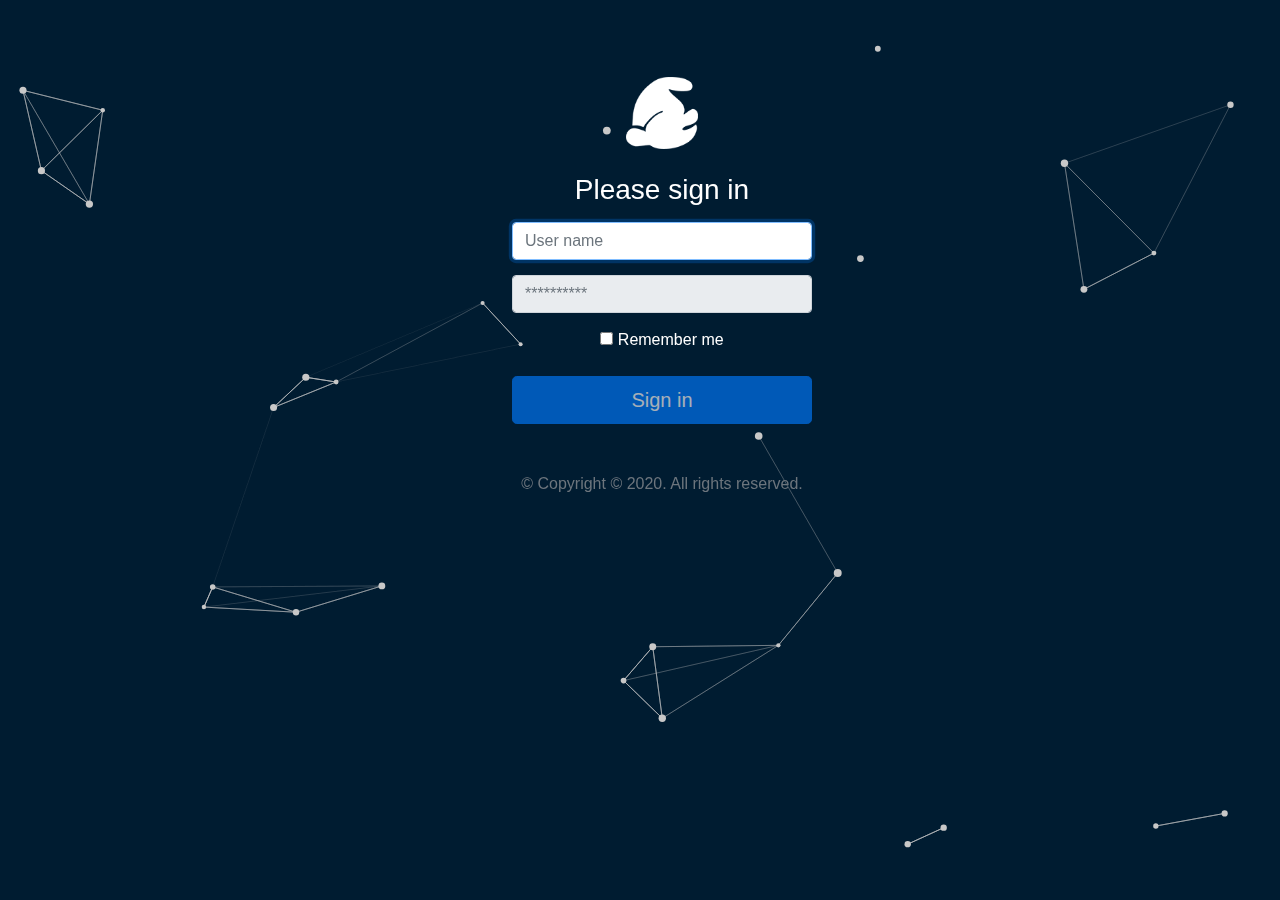
<file: index.html>
<!doctype html>
<html lang="en">

<head>
  <meta charset="utf-8">
  <meta name="viewport" content="width=device-width, initial-scale=1, shrink-to-fit=no">
  <meta name="description" content="">
  <meta name="author" content="">
  <link rel="stylesheet" href="https://stackpath.bootstrapcdn.com/bootstrap/4.4.1/css/bootstrap.min.css"
    integrity="sha384-Vkoo8x4CGsO3+Hhxv8T/Q5PaXtkKtu6ug5TOeNV6gBiFeWPGFN9MuhOf23Q9Ifjh" crossorigin="anonymous">
  <link rel="icon" href="/img/logo.png">

  <title>Sign In-Smurf</title>

  <link rel="canonical" href="https://getbootstrap.com/docs/4.0/examples/sign-in/">
  <link rel="stylesheet" href="https://stackpath.bootstrapcdn.com/bootstrap/4.4.1/css/bootstrap.min.css"
    integrity="sha384-Vkoo8x4CGsO3+Hhxv8T/Q5PaXtkKtu6ug5TOeNV6gBiFeWPGFN9MuhOf23Q9Ifjh" crossorigin="anonymous">
  <link rel="stylesheet" href="css/style.css">

  <link rel="stylesheet" href="https://use.fontawesome.com/releases/v5.6.3/css/all.css"
    integrity="sha384-UHRtZLI+pbxtHCWp1t77Bi1L4ZtiqrqD80Kn4Z8NTSRyMA2Fd33n5dQ8lWUE00s/" crossorigin="anonymous">

  <!-- Bootstrap core CSS -->
  <!-- <link href="../../dist/css/bootstrap.min.css" rel="stylesheet"> -->

  <!-- Custom styles for this template -->
  <!-- <link href="signin.css" rel="stylesheet"> -->
  <!-- <link rel="stylesheet" href="signin.html"> -->
</head>

<body class="text-center">
  <canvas id="canvas"></canvas>
  <form class="form-signin"
    style="width: 300px;margin-left: 40%;margin-top:6%;border: none;display: flex;flex-direction: column;align-items: center; position: absolute;">
    <img class="mb-4" src="/img/logo.png" alt="" width="72" height="72">
    <h1 class="h3 mb-3 font-weight-normal">Please sign in</h1>
    <label for="inputEmail" class="sr-only">User Name</label>
    <input id="inputEmail" class="form-control" placeholder="User name" required autofocus style="margin-bottom: 5%; width: 100%;">
    <label for="inputPassword" class="sr-only">Password</label>
    <input id="inputPassword" class="form-control" placeholder="**********" disabled="disabled" style="margin-bottom: 5%; width: 100%;">
    <div class="checkbox mb-3">
      <label>
        <input type="checkbox" value="remember-me"> Remember me
      </label>
    </div>
    <button class="btn btn-lg btn-primary btn-block" type="submit" disabled>Sign in</button>
    <p class="mt-5 mb-3 text-muted">&copy; Copyright © 2020. All rights reserved.</p>
  </form>


  <script src="https://code.jquery.com/jquery-3.4.1.slim.min.js"
    integrity="sha384-J6qa4849blE2+poT4WnyKhv5vZF5SrPo0iEjwBvKU7imGFAV0wwj1yYfoRSJoZ+n"
    crossorigin="anonymous"></script>
  <script src="https://cdn.jsdelivr.net/npm/popper.js@1.16.0/dist/umd/popper.min.js"
    integrity="sha384-Q6E9RHvbIyZFJoft+2mJbHaEWldlvI9IOYy5n3zV9zzTtmI3UksdQRVvoxMfooAo"
    crossorigin="anonymous"></script>
  <script src="https://stackpath.bootstrapcdn.com/bootstrap/4.4.1/js/bootstrap.min.js"
    integrity="sha384-wfSDF2E50Y2D1uUdj0O3uMBJnjuUD4Ih7YwaYd1iqfktj0Uod8GCExl3Og8ifwB6"
    crossorigin="anonymous"></script>


  <!--script-->
  <script src="https://code.jquery.com/jquery-3.4.1.slim.min.js"
    integrity="sha384-J6qa4849blE2+poT4WnyKhv5vZF5SrPo0iEjwBvKU7imGFAV0wwj1yYfoRSJoZ+n"
    crossorigin="anonymous"></script>
  <script src="https://cdn.jsdelivr.net/npm/popper.js@1.16.0/dist/umd/popper.min.js"
    integrity="sha384-Q6E9RHvbIyZFJoft+2mJbHaEWldlvI9IOYy5n3zV9zzTtmI3UksdQRVvoxMfooAo"
    crossorigin="anonymous"></script>
  <script src="https://stackpath.bootstrapcdn.com/bootstrap/4.4.1/js/bootstrap.min.js"
    integrity="sha384-wfSDF2E50Y2D1uUdj0O3uMBJnjuUD4Ih7YwaYd1iqfktj0Uod8GCExl3Og8ifwB6"
    crossorigin="anonymous"></script>
  <script src="/js/main.js"> </script>
  <script src="js/signin.js"> </script>
  <script src="/js/moment-with-locales.js"></script>
  <script src="js/animation.js"> </script>

</body>

</html>
</file>
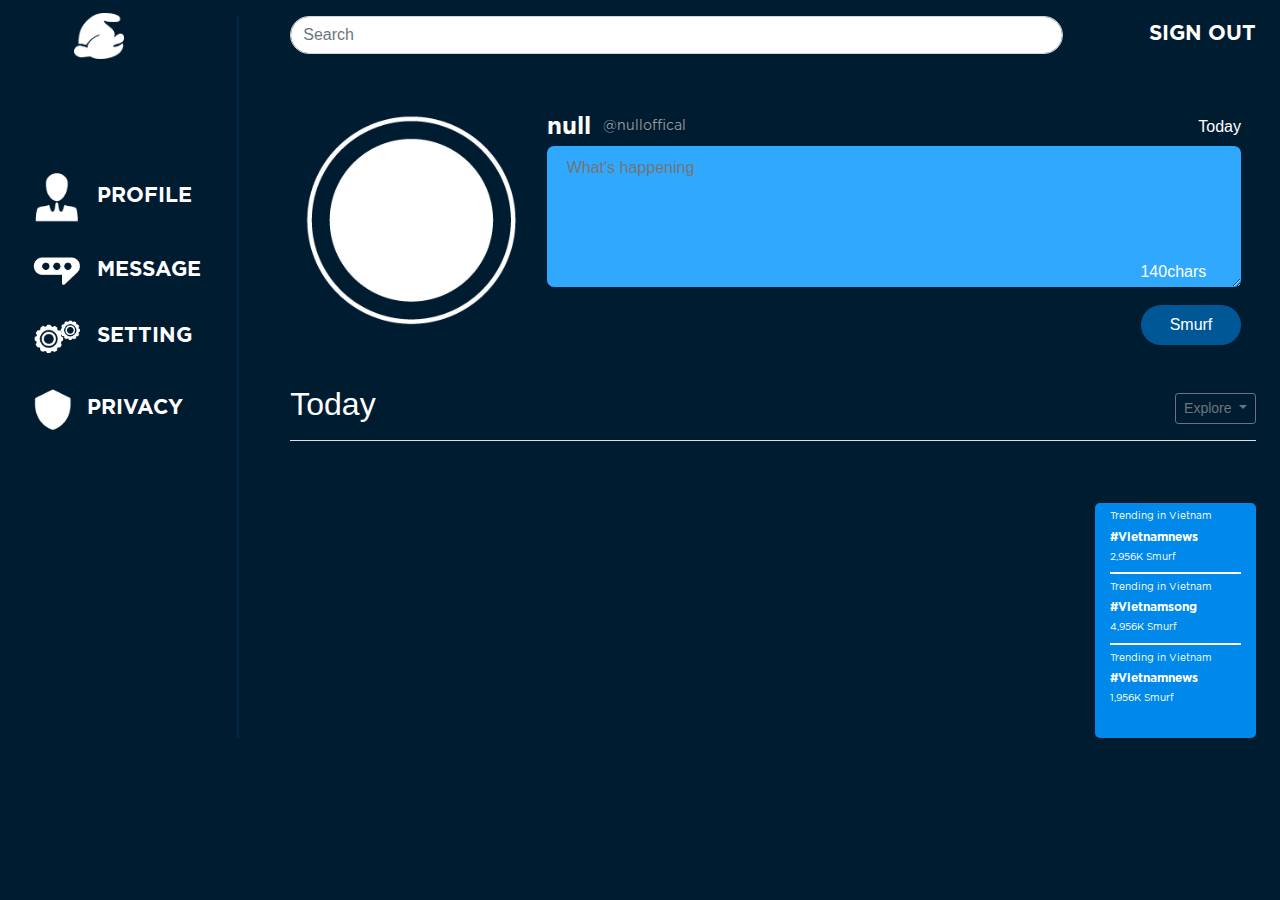
<file: home.html>
<!DOCTYPE html>
<html lang="en">

<head>
    <meta charset="UTF-8">

    <meta name="viewport" content="width=device-width, initial-scale=1.0">
    <link rel="stylesheet" href="https://stackpath.bootstrapcdn.com/bootstrap/4.4.1/css/bootstrap.min.css"
        integrity="sha384-Vkoo8x4CGsO3+Hhxv8T/Q5PaXtkKtu6ug5TOeNV6gBiFeWPGFN9MuhOf23Q9Ifjh" crossorigin="anonymous">
    <link rel="stylesheet" href="css/style.css">

    <link rel="stylesheet" href="https://use.fontawesome.com/releases/v5.6.3/css/all.css"
        integrity="sha384-UHRtZLI+pbxtHCWp1t77Bi1L4ZtiqrqD80Kn4Z8NTSRyMA2Fd33n5dQ8lWUE00s/" crossorigin="anonymous">




</head>

<body>


    <div class="container-fluid">
        <div class="row">
            <div class="col-md-2 sidebar">
                <nav class="navbar" style="display: flex; flex-direction: column;">
                    <!-- Brand/logo -->

                    <a class="navbar-brand" href="#">
                        <img src="/img/logo.png" alt="logo" style="width:50px;">
                    </a>

                    <!-- Links -->
                    <ul class="navbar-nav" style="margin-top: 70%;">
                        <li class="nav-item"
                            style="display: flex; flex-direction: row; align-items: center; margin-bottom: 20%;">
                            <span style="margin-right: 10%;"><img src="/img/profile-icon.png"
                                    style="width: 50px;"></span>
                            <a class="nav-link" href="#" style="
                            width: 100px;">PROFILE</a>
                        </li>
                        <li class="nav-item"
                            style="display: flex; flex-direction: row; align-items: center; margin-bottom: 20%;">
                            <span style="margin-right: 10%;"><img src="/img/messenger-icon.png"
                                    style="width: 50px;"></span>
                            <a class="nav-link" href="#" style="
                            width: 100px;">MESSAGE</a>
                        </li>
                        <li class="nav-item"
                            style="display: flex; flex-direction: row; align-items: center; margin-bottom: 20%;">
                            <span style="margin-right: 10%;"><img src="/img/setting-icon.png"
                                    style="width: 50px;"></span>
                            <a class="nav-link" href="#" style="
                            width: 100px;">SETTING</a>
                        </li>
                        <li class="nav-item"
                            style="display: flex; flex-direction: row; align-items: center; margin-bottom: 20%;">
                            <span style="margin-right: 10%;"><img src="/img/privacy.png" style="width: 40px;"></span>
                            <a class="nav-link" href="#" style="
                            width: 100px;">PRIVACY</a>
                        </li>
                    </ul>
                </nav>
            </div>

            <div class="col-md-9 ml-sm-auto col-lg-10 pt-3 px-4" style="display: flex; flex-direction: row;">
                <div class="d-none d-md-block" style="border-left: 2px solid #002744; height: auto;"></div>

                <div style="display: flex; flex-direction: column; margin-left: 5%; width: 100%;">
                    <div
                        style="display: flex; flex-direction: row; justify-content: space-between; align-items: center;">
                        <input class="form-control" type="text" placeholder="Search" aria-label="Search"
                            style="width: 80%; border-radius: 20px;">
                        <div><a class="signout" href="index.html" style="
                            font: 21px Gotham-bold; color: white; ">SIGN OUT</a></div>
                    </div>
                    <div class="container">
                        <div class="row users-type" style="margin-top: 5%;">
                            <div class="col-sm-3">
                                <img src="/img/frame-user.png" class="img-fluid" style="max-width: 100%;">
                            </div>
                            <div class="col-sm-9" style="text-align: right;">
                                <div class="title-user"
                                    style="display:flex; flex-direction: row; justify-content: space-between; align-items: center; margin-top: 2%;">
                                    <div class="name-id" id="name-users" style="font: 24px Gotham-bold;">User</div>
                                    <div class="name-id-2" id="name-users-2"
                                        style="font: 14px Gotham-regular; color: #989898; margin-left: -72%;">
                                        @useroffical</div>
                                    <div id="timeArea">Today</div>
                                </div>
                                <textarea id="contentsBox" placeholder="What's happening" class="textbox"
                                    style="padding-left: 20px; padding-top: 10px;"></textarea>
                                <div id="charCountArea">140chars</div>
                                <button id="myBtn" onclick="addTweet()" class="btn-tweet">Smurf</button>


                            </div>
                        </div>
                    </div>

                    <div class="d-flex justify-content-between flex-wrap flex-md-nowrap align-items-center pt-5 px-6 pb-2 mb-3 border-bottom"
                        style="flex-direction: row;">
                        <h1 class="h2">Today</h1>
                        <div class="btn-toolbar mb-2 mb-md-0">
                            <button class="btn btn-sm btn-outline-secondary dropdown-toggle">
                                Explore
                            </button>
                        </div>
                    </div>

                    <div class="container">
                        <div class="row users-type-2" style="margin-top: 5%;">
                            <div class="col-sm-10 user-tweet">
                                <div id="tweetArea" style="list-style : none"></div>
                            </div>

                            <div class="col-sm-2"
                                style="background-color: #0089EA; color: white; border-radius: 5px; height: 235px;">
                                <div class="trending" style="border-bottom: 2px solid white; margin-top: 7%;">
                                    <div style="font: 10px Gotham-regular; margin-bottom: 7%">Trending in Vietnam</div>
                                    <div style="font: 12px Gotham-bold;margin-bottom: 7%">#Vietnamnews</div>
                                    <div style="font: 10px Gotham-regular;margin-bottom: 7%">2,956K Smurf</div>
                                </div>

                                <div class="trending" style="border-bottom: 2px solid white; margin-top: 7%;">
                                    <div style="font: 10px Gotham-regular; margin-bottom: 7%">Trending in Vietnam</div>
                                    <div style="font: 12px Gotham-bold;margin-bottom: 7%">#Vietnamsong</div>
                                    <div style="font: 10px Gotham-regular;margin-bottom: 7%">4,956K Smurf</div>
                                </div>

                                <div class="trending" style="margin-top: 7%;">
                                    <div style="font: 10px Gotham-regular; margin-bottom: 7%">Trending in Vietnam</div>
                                    <div style="font: 12px Gotham-bold;margin-bottom: 7%">#Vietnamnews</div>
                                    <div style="font: 10px Gotham-regular;margin-bottom: 7%">1,956K Smurf</div>
                                </div>

                            </div>
                        </div>
                    </div>


                </div>
                <!-- </div>
                    </div> -->
            </div>
        </div>
    </div>
    </div>



    <!--script-->
    <script src="https://code.jquery.com/jquery-3.4.1.slim.min.js"
        integrity="sha384-J6qa4849blE2+poT4WnyKhv5vZF5SrPo0iEjwBvKU7imGFAV0wwj1yYfoRSJoZ+n"
        crossorigin="anonymous"></script>
    <script src="https://cdn.jsdelivr.net/npm/popper.js@1.16.0/dist/umd/popper.min.js"
        integrity="sha384-Q6E9RHvbIyZFJoft+2mJbHaEWldlvI9IOYy5n3zV9zzTtmI3UksdQRVvoxMfooAo"
        crossorigin="anonymous"></script>
    <script src="https://stackpath.bootstrapcdn.com/bootstrap/4.4.1/js/bootstrap.min.js"
        integrity="sha384-wfSDF2E50Y2D1uUdj0O3uMBJnjuUD4Ih7YwaYd1iqfktj0Uod8GCExl3Og8ifwB6"
        crossorigin="anonymous"></script>
    <script src="/js/main.js"> </script>
    <script src="/js/moment-with-locales.js"></script>

</body>

</html>
</file>
<file: css/style.css>
@font-face {
    font-family: Gotham-regular;
    src: url(/font/GothaProReg.otf);
}

@font-face {
    font-family: Gotham-medium;
    src: url(/font/GothaProMed.otf);
}

@font-face {
    font-family: Gotham-light;
    src: url(/font/GothaProLig.otf);
}

@font-face {
    font-family: Gotham-bold;
    src: url(/font/GothaProBol.otf);
}


body {
    background-color: #001C31;
    color: white;
}


.form-signin {
    width: 200px;
    border: 2px solid red;
}
.form-control {
    display: flex;
    flex-direction: column;
    width: 200px;
}

.btn-tweet {
    background-color: #005796;
    border-radius: 20px;
    border: none;
    margin-top: 3%;
    color: white;
    height: 40px;
    text-align: center;
    width: 100px;
  

}

.textbox {
    background-color: #2FA8FD;
    border: none;
    border-radius: 7px;
    color: white;
    margin-top: 1%;
    height: 60%;
    width: 100%;

}

#charCountArea {
    position: relative;
    margin-top: -5%;
    margin-right: 5%;
}

.nav-link {
    font: 21px Gotham-bold;
    color: white;
}

textarea:focus {
    outline: none;
}

.btn-tweet:focus {
    outline: none;
}

#canvas {
	position: absolute;
	display: block;
	top: 0;
	left: 0;
	z-index: -1;
}
</file>
